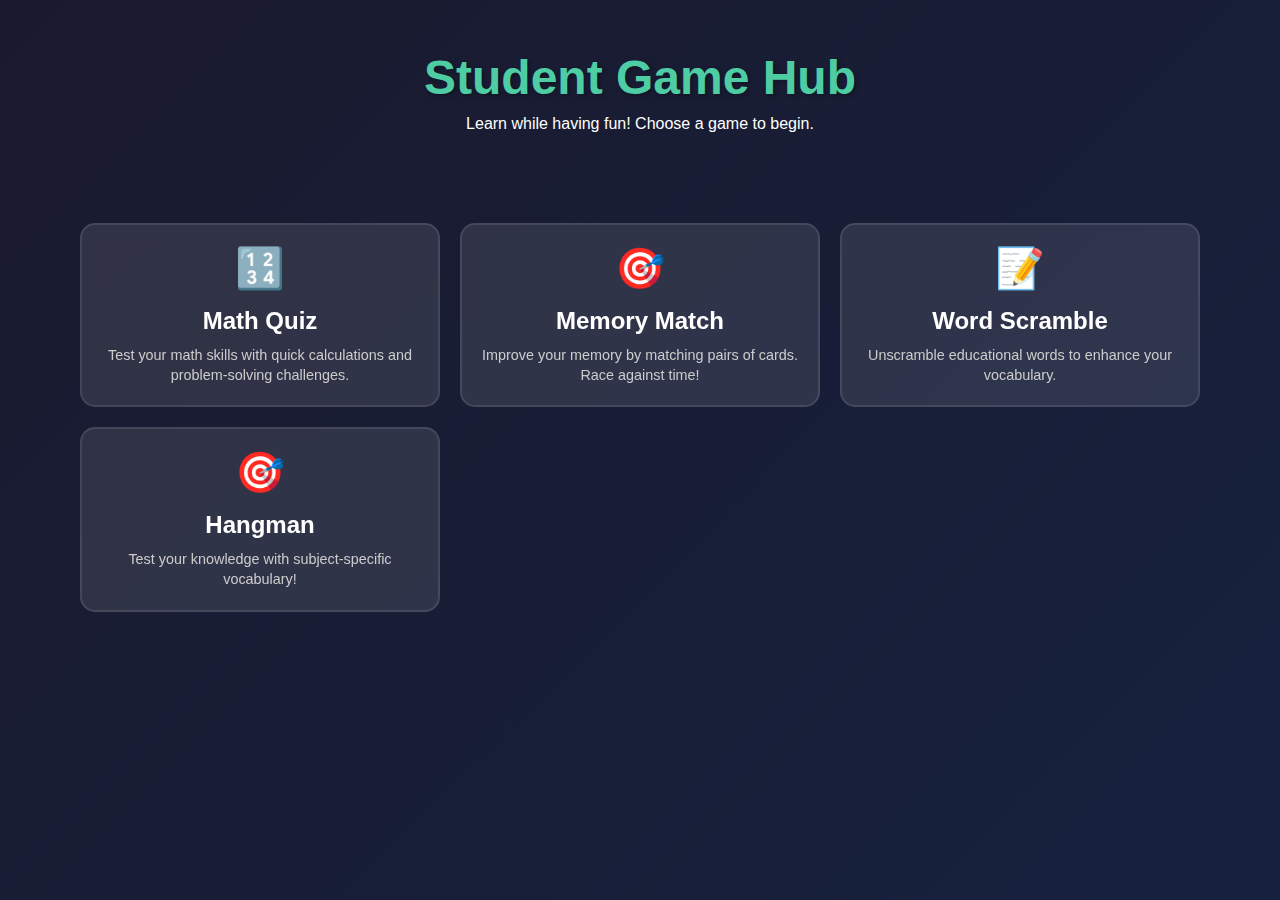
<file: index.html>
<!DOCTYPE html>
<html lang="en">
<head>
    <meta charset="UTF-8">
    <meta name="viewport" content="width=device-width, initial-scale=1.0">
    <title>Student Game Hub</title>
    <style>
        * {
            margin: 0;
            padding: 0;
            box-sizing: border-box;
            font-family: 'Segoe UI', Tahoma, Geneva, Verdana, sans-serif;
        }

        body {
            background: linear-gradient(135deg, #1a1a2e, #16213e);
            color: #fff;
            min-height: 100vh;
        }

        .container {
            max-width: 1200px;
            margin: 0 auto;
            padding: 20px;
        }

        header {
            text-align: center;
            padding: 30px 0;
            margin-bottom: 40px;
        }

        h1 {
            font-size: 3em;
            margin-bottom: 10px;
            color: #4ecca3;
            text-shadow: 2px 2px 4px rgba(0,0,0,0.3);
        }

        .game-grid {
            display: grid;
            grid-template-columns: repeat(auto-fit, minmax(280px, 1fr));
            gap: 20px;
            padding: 20px;
        }

        .game-card {
            background: rgba(255, 255, 255, 0.1);
            border-radius: 15px;
            padding: 20px;
            text-align: center;
            transition: transform 0.3s ease, box-shadow 0.3s ease;
            cursor: pointer;
            backdrop-filter: blur(5px);
            border: 2px solid rgba(255, 255, 255, 0.1);
        }

        .game-card:hover {
            transform: translateY(-5px);
            box-shadow: 0 10px 20px rgba(0,0,0,0.2);
            border-color: #4ecca3;
        }

        .game-icon {
            font-size: 40px;
            margin-bottom: 15px;
            color: #4ecca3;
        }

        .game-title {
            font-size: 1.5em;
            margin-bottom: 10px;
            color: #fff;
        }

        .game-description {
            font-size: 0.9em;
            color: #ccc;
            line-height: 1.4;
        }

        /* Game Container */
        .game-container {
            display: none;
            background: rgba(255, 255, 255, 0.95);
            position: fixed;
            top: 50%;
            left: 50%;
            transform: translate(-50%, -50%);
            width: 90%;
            max-width: 800px;
            height: 80vh;
            border-radius: 20px;
            padding: 20px;
            box-shadow: 0 0 30px rgba(0,0,0,0.3);
            color: #333;
        }

        .close-btn {
            position: absolute;
            top: 15px;
            right: 15px;
            background: #ff4757;
            color: white;
            border: none;
            padding: 8px 15px;
            border-radius: 5px;
            cursor: pointer;
            transition: background 0.3s ease;
        }

        .close-btn:hover {
            background: #ff6b81;
        }

        /* Math Quiz Specific Styles */
        .math-quiz {
            text-align: center;
            padding: 20px;
        }

        .question {
            font-size: 24px;
            margin: 20px 0;
        }

        .options {
            display: grid;
            grid-template-columns: repeat(2, 1fr);
            gap: 10px;
            max-width: 400px;
            margin: 0 auto;
        }

        .option-btn {
            padding: 10px;
            font-size: 18px;
            border: none;
            border-radius: 5px;
            background: #4ecca3;
            color: white;
            cursor: pointer;
            transition: background 0.3s ease;
        }

        .option-btn:hover {
            background: #45b393;
        }

        /* Memory Game Specific Styles */
        .memory-game {
            display: grid;
            grid-template-columns: repeat(4, 1fr);
            gap: 10px;
            max-width: 500px;
            margin: 0 auto;
        }

        .memory-card {
            aspect-ratio: 1;
            background: #4ecca3;
            border-radius: 5px;
            cursor: pointer;
            display: flex;
            align-items: center;
            justify-content: center;
            font-size: 24px;
            transition: transform 0.3s ease;
        }

        .memory-card.flipped {
            transform: rotateY(180deg);
            background: white;
        }

        /* Word Scramble Specific Styles */
        .word-scramble {
            text-align: center;
            padding: 20px;
        }

        .scrambled-word {
            font-size: 32px;
            margin: 20px 0;
            letter-spacing: 5px;
        }

        .word-input {
            padding: 10px;
            font-size: 18px;
            border: 2px solid #4ecca3;
            border-radius: 5px;
            margin: 10px 0;
            width: 200px;
        }

        .submit-btn {
            padding: 10px 20px;
            font-size: 18px;
            background: #4ecca3;
            color: white;
            border: none;
            border-radius: 5px;
            cursor: pointer;
            transition: background 0.3s ease;
        }

        .submit-btn:hover {
            background: #45b393;
        }

        .score-display {
            font-size: 18px;
            margin: 20px 0;
        }

        /* Hangman Specific Styles */
        .hangman-game {
            text-align: center;
            padding: 20px;
        }

        .hangman-subject {
            font-size: 24px;
            color: #4ecca3;
            margin-bottom: 20px;
        }

        .hangman-word {
            font-size: 36px;
            letter-spacing: 10px;
            margin: 20px 0;
            font-family: monospace;
        }

        .hangman-letters {
            display: grid;
            grid-template-columns: repeat(auto-fit, minmax(40px, 1fr));
            gap: 5px;
            max-width: 600px;
            margin: 20px auto;
        }

        .letter-btn {
            padding: 10px;
            font-size: 18px;
            border: 2px solid #4ecca3;
            border-radius: 5px;
            background: white;
            color: #333;
            cursor: pointer;
            transition: all 0.3s ease;
        }

        .letter-btn:disabled {
            background: #ccc;
            border-color: #999;
            cursor: not-allowed;
        }

        .letter-btn:hover:not(:disabled) {
            background: #4ecca3;
            color: white;
        }

        .hangman-drawing {
            margin: 20px auto;
            width: 200px;
            height: 200px;
            position: relative;
        }

        .hangman-lives {
            font-size: 18px;
            color: #ff4757;
            margin: 10px 0;
        }
    </style>
</head>
<body>
    <div class="container">
        <header>
            <h1>Student Game Hub</h1>
            <p>Learn while having fun! Choose a game to begin.</p>
        </header>

        <div class="game-grid">
            <div class="game-card" onclick="startMathQuiz()">
                <div class="game-icon">🔢</div>
                <h2 class="game-title">Math Quiz</h2>
                <p class="game-description">Test your math skills with quick calculations and problem-solving challenges.</p>
            </div>

            <div class="game-card" onclick="startMemoryGame()">
                <div class="game-icon">🎯</div>
                <h2 class="game-title">Memory Match</h2>
                <p class="game-description">Improve your memory by matching pairs of cards. Race against time!</p>
            </div>

            <div class="game-card" onclick="startWordScramble()">
                <div class="game-icon">📝</div>
                <h2 class="game-title">Word Scramble</h2>
                <p class="game-description">Unscramble educational words to enhance your vocabulary.</p>
            </div>

            <div class="game-card" onclick="startHangman()">
                <div class="game-icon">🎯</div>
                <h2 class="game-title">Hangman</h2>
                <p class="game-description">Test your knowledge with subject-specific vocabulary!</p>
            </div>
        </div>
    </div>

    <div id="gameContainer" class="game-container">
        <button class="close-btn" onclick="closeGame()">Close</button>
        <div id="gameContent"></div>
    </div>

    <script>
        // Game state variables
        let currentGame = '';
        let score = 0;
        let mathProblem = {};
        let memoryCards = [];
        let flippedCards = [];
        let matchedPairs = 0;
        let scrambledWord = '';
        let currentWord = '';

        // Words for Word Scramble
        const words = ['SCIENCE', 'MATHEMATICS', 'HISTORY', 'GEOGRAPHY', 'BIOLOGY', 'CHEMISTRY', 'PHYSICS', 'LITERATURE'];

        // Hangman game data
        const hangmanData = {
            'Mathematics': ['QUADRATIC', 'PYTHAGORAS', 'TRIGONOMETRY', 'ALGEBRA', 'GEOMETRY', 'EQUATION', 'POLYNOMIAL', 'COORDINATE', 'PROBABILITY', 'STATISTICS'],
            'Science': ['PHOTOSYNTHESIS', 'MITOCHONDRIA', 'ECOSYSTEM', 'CHEMISTRY', 'ELECTRONS', 'MOLECULES', 'PERIODIC', 'GRAVITY', 'EVOLUTION', 'GENETICS'],
            'English': ['SHAKESPEARE', 'METAPHOR', 'NARRATIVE', 'ANALYSIS', 'LITERATURE', 'POETRY', 'CHARACTER', 'GRAMMAR', 'CONTEXT', 'THEME'],
            'History': ['REVOLUTION', 'CIVILIZATION', 'DEMOCRACY', 'MONARCHY', 'EMPIRE', 'COLONIZATION', 'INDUSTRIAL', 'WARFARE', 'CULTURE', 'SOCIETY'],
            'Geography': ['ATMOSPHERE', 'CLIMATE', 'POPULATION', 'ECOSYSTEM', 'TECTONIC', 'WEATHERING', 'DEVELOPMENT', 'RESOURCES', 'MIGRATION', 'SETTLEMENT'],
            'Biology': ['RESPIRATION', 'CIRCULATION', 'DIGESTION', 'HORMONES', 'NERVOUS', 'REPRODUCTION', 'EVOLUTION', 'INHERITANCE', 'ADAPTATION', 'ECOSYSTEM'],
            'Chemistry': ['REACTIONS', 'COMPOUNDS', 'ELEMENTS', 'BONDING', 'SOLUTIONS', 'ACIDS', 'METALS', 'ORGANIC', 'ATOMIC', 'EQUILIBRIUM'],
            'Physics': ['MECHANICS', 'ELECTRICITY', 'MAGNETISM', 'RADIATION', 'ENERGY', 'FORCES', 'WAVES', 'PARTICLES', 'MOMENTUM', 'NUCLEAR'],
            'Computer Science': ['ALGORITHM', 'PROGRAMMING', 'DATABASE', 'NETWORK', 'BINARY', 'SOFTWARE', 'HARDWARE', 'INTERNET', 'SECURITY', 'CODING'],
            'Business': ['ECONOMICS', 'MARKETING', 'FINANCE', 'MANAGEMENT', 'ENTERPRISE', 'ACCOUNTING', 'STRATEGY', 'COMMERCE', 'BUSINESS', 'LEADERSHIP']
        };

        let currentHangmanWord = '';
        let currentHangmanSubject = '';
        let guessedLetters = new Set();
        let remainingLives = 6;

        // Show/Hide Game Container
        function showGame() {
            document.getElementById('gameContainer').style.display = 'block';
        }

        function closeGame() {
            document.getElementById('gameContainer').style.display = 'none';
            currentGame = '';
            score = 0;
            document.getElementById('gameContent').innerHTML = '';
        }

        // Math Quiz Functions
        function startMathQuiz() {
            currentGame = 'math';
            score = 0;
            showGame();
            generateMathProblem();
        }

        function generateMathProblem() {
            const operations = ['+', '-', '*'];
            const operation = operations[Math.floor(Math.random() * operations.length)];
            let num1 = Math.floor(Math.random() * 12) + 1;
            let num2 = Math.floor(Math.random() * 12) + 1;

            if (operation === '-' && num1 < num2) {
                [num1, num2] = [num2, num1];
            }

            let answer;
            switch(operation) {
                case '+': answer = num1 + num2; break;
                case '-': answer = num1 - num2; break;
                case '*': answer = num1 * num2; break;
            }

            mathProblem = { num1, num2, operation, answer };

            // Generate wrong answers
            let options = [answer];
            while (options.length < 4) {
                let wrongAnswer = answer + Math.floor(Math.random() * 10) - 5;
                if (!options.includes(wrongAnswer)) {
                    options.push(wrongAnswer);
                }
            }
            options = options.sort(() => Math.random() - 0.5);

            const html = `
                <div class="math-quiz">
                    <div class="score-display">Score: ${score}</div>
                    <div class="question">${num1} ${operation} ${num2} = ?</div>
                    <div class="options">
                        ${options.map(opt => `
                            <button class="option-btn" onclick="checkMathAnswer(${opt})">${opt}</button>
                        `).join('')}
                    </div>
                </div>
            `;

            document.getElementById('gameContent').innerHTML = html;
        }

        function checkMathAnswer(answer) {
            if (answer === mathProblem.answer) {
                score += 10;
                alert('Correct! +10 points');
            } else {
                alert('Wrong! The correct answer was ' + mathProblem.answer);
            }
            generateMathProblem();
        }

        // Memory Game Functions
        function startMemoryGame() {
            currentGame = 'memory';
            score = 0;
            matchedPairs = 0;
            showGame();
            initializeMemoryGame();
        }

        function initializeMemoryGame() {
            // Reset game state
            matchedPairs = 0;

            // Initialize memory cards
            const symbols = ['🌍', '📚', '🔬', '🎨', '🎵', '🔢', '⚡', '🧪'];
            memoryCards = [...symbols, ...symbols];
            memoryCards.sort(() => Math.random() - 0.5);

            const html = `
                <div class="memory-game">
                    ${memoryCards.map((symbol, index) => `
                        <div class="memory-card" data-index="${index}" onclick="flipCard(${index})">
                            <div class="card-back"></div>
                            <div class="card-front" style="display: none;">${symbol}</div>
                        </div>
                    `).join('')}
                </div>
            `;

            document.getElementById('gameContent').innerHTML = html;
        }

        function flipCard(index) {
            const cards = document.querySelectorAll('.memory-card');
            const card = cards[index];
            
            if (flippedCards.length === 2 || flippedCards.includes(index) || 
                card.classList.contains('matched')) {
                return;
            }

            card.classList.add('flipped');
            card.querySelector('.card-back').style.display = 'none';
            card.querySelector('.card-front').style.display = 'block';
            flippedCards.push(index);

            if (flippedCards.length === 2) {
                setTimeout(checkMatch, 1000);
            }
        }

        function checkMatch() {
            const cards = document.querySelectorAll('.memory-card');
            const [first, second] = flippedCards;

            if (memoryCards[first] === memoryCards[second]) {
                cards[first].classList.add('matched');
                cards[second].classList.add('matched');
                matchedPairs++;
                score += 10;

                if (matchedPairs === memoryCards.length / 2) {
                    alert('Congratulations! You won! Final score: ' + score);
                    startMemoryGame();
                }
            } else {
                cards[first].classList.remove('flipped');
                cards[second].classList.remove('flipped');
                cards[first].querySelector('.card-back').style.display = 'block';
                cards[first].querySelector('.card-front').style.display = 'none';
                cards[second].querySelector('.card-back').style.display = 'block';
                cards[second].querySelector('.card-front').style.display = 'none';
            }

            flippedCards = [];
        }

        // Word Scramble Functions
        function startWordScramble() {
            currentGame = 'wordScramble';
            score = 0;
            showGame();
            generateNewWord();
        }

        function generateNewWord() {
            currentWord = words[Math.floor(Math.random() * words.length)];
            scrambledWord = currentWord.split('')
                .sort(() => Math.random() - 0.5)
                .join('');

            const html = `
                <div class="word-scramble">
                    <div class="score-display">Score: ${score}</div>
                    <div class="scrambled-word">${scrambledWord}</div>
                    <input type="text" class="word-input" placeholder="Enter your answer">
                    <button class="submit-btn" onclick="checkWord()">Submit</button>
                </div>
            `;

            document.getElementById('gameContent').innerHTML = html;
        }

        function checkWord() {
            const input = document.querySelector('.word-input').value.toUpperCase();
            if (input === currentWord) {
                score += 10;
                alert('Correct! +10 points');
                generateNewWord();
            } else {
                alert('Wrong! Try again!');
            }
        }

        // Hangman Functions
        function startHangman() {
            currentGame = 'hangman';
            score = 0;
            showGame();
            initializeHangman();
        }

        function initializeHangman() {
            // Reset game state
            guessedLetters.clear();
            remainingLives = 6;

            // Select random subject and word
            const subjects = Object.keys(hangmanData);
            currentHangmanSubject = subjects[Math.floor(Math.random() * subjects.length)];
            const words = hangmanData[currentHangmanSubject];
            currentHangmanWord = words[Math.floor(Math.random() * words.length)];

            updateHangmanDisplay();
        }

        function updateHangmanDisplay() {
            const displayWord = currentHangmanWord
                .split('')
                .map(letter => guessedLetters.has(letter) ? letter : '_')
                .join(' ');

            const alphabet = 'ABCDEFGHIJKLMNOPQRSTUVWXYZ'.split('');
            const letterButtons = alphabet.map(letter => 
                `<button class="letter-btn" 
                    ${guessedLetters.has(letter) ? 'disabled' : ''}
                    onclick="guessLetter('${letter}')">${letter}</button>`
            ).join('');

            const html = `
                <div class="hangman-game">
                    <div class="score-display">Score: ${score}</div>
                    <div class="hangman-subject">Subject: ${currentHangmanSubject}</div>
                    <div class="hangman-lives">Lives Remaining: ${remainingLives}</div>
                    <div class="hangman-word">${displayWord}</div>
                    <div class="hangman-letters">
                        ${letterButtons}
                    </div>
                </div>
            `;

            document.getElementById('gameContent').innerHTML = html;
        }

        function guessLetter(letter) {
            guessedLetters.add(letter);

            if (!currentHangmanWord.includes(letter)) {
                remainingLives--;
            }

            // Check if word is complete
            const isWordComplete = currentHangmanWord
                .split('')
                .every(letter => guessedLetters.has(letter));

            if (isWordComplete) {
                score += 10;
                alert('Congratulations! You won! +10 points\nThe word was: ' + currentHangmanWord);
                initializeHangman();
            } else if (remainingLives <= 0) {
                alert('Game Over! The word was: ' + currentHangmanWord);
                initializeHangman();
            } else {
                updateHangmanDisplay();
            }
        }
    </script>
</body>
</html>
</file>
